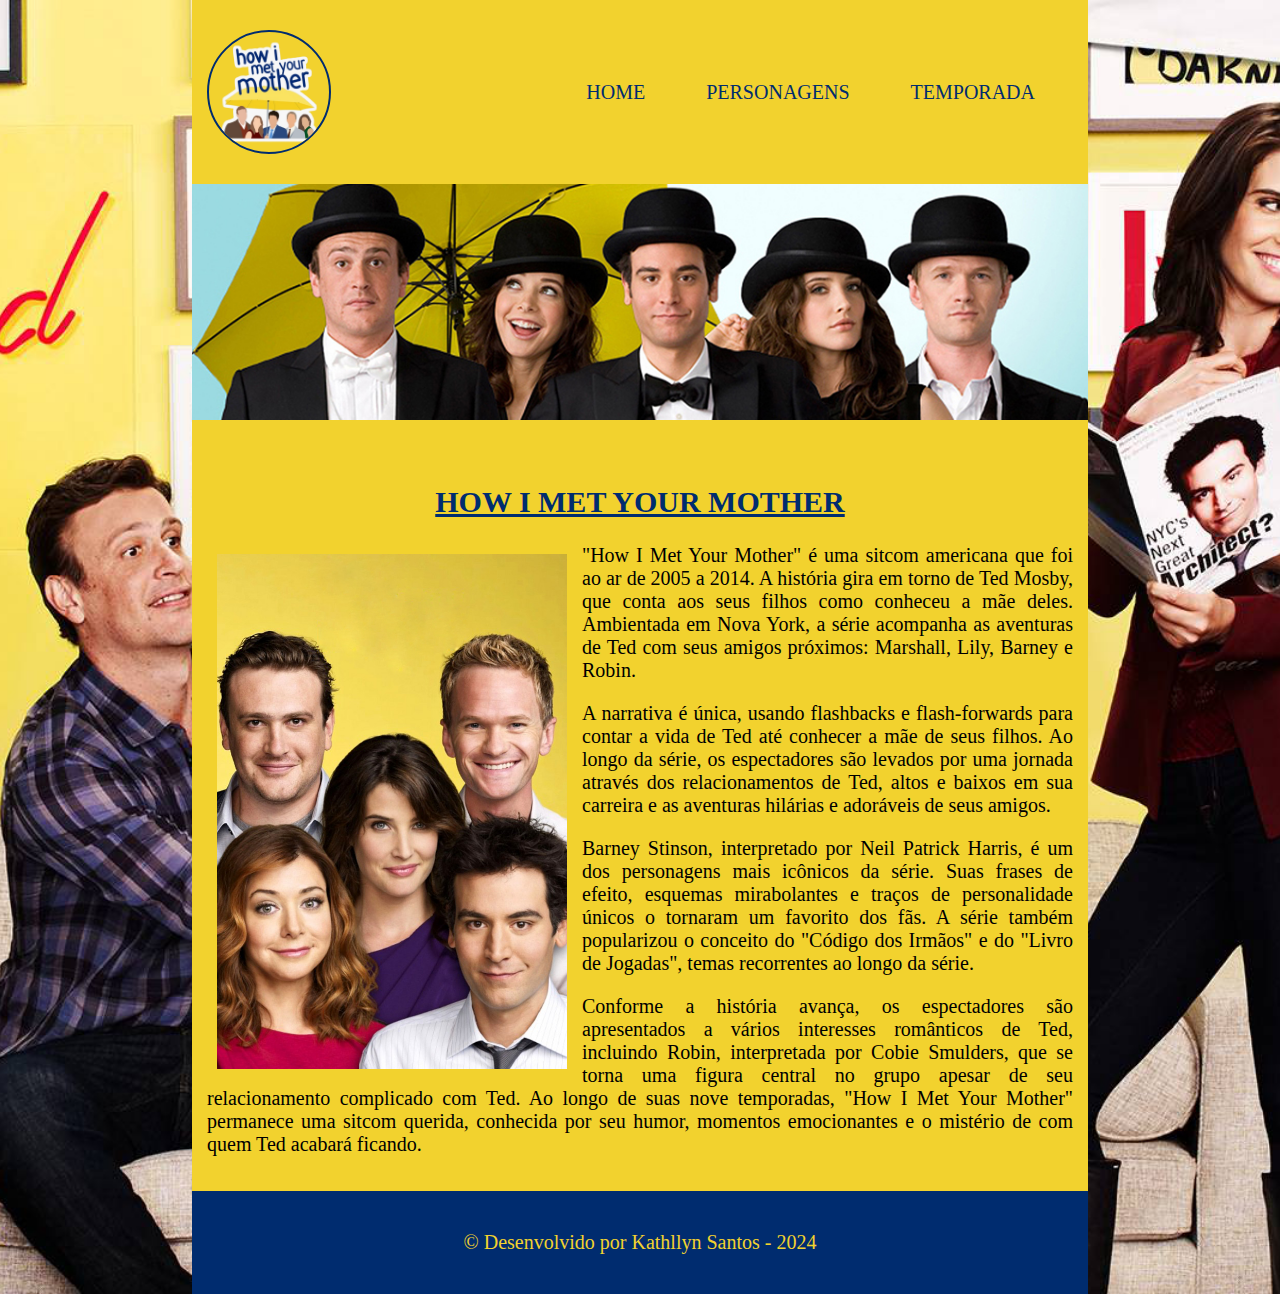
<file: index.html>
<!DOCTYPE html>
<html>
<head>
    <meta charset="UTF-8">
    <meta name="viewport" content="width=device-width, initial-scale=1.0">
    <link rel="stylesheet" href="./src/css/style.css">
    <link rel="shortcut icon" href="./src/img/How-I-Met-Your-Mother-Logo.png">
    <title>How I Met Your Mother</title>
</head>
    
    <body>
        <div class="main">
            <div class="header">
                <img src="./src/img/logo.png" alt="Logo How I Met Your Mother" class="logo">
            

            <nav class="menu">
                <ul>
                    <li><a href="#">Home</a></li>
                    <li><a href="personagens.html">Personagens</a></li>
                    <li><a href="https://vizerhd.pro/assistir-como-eu-conheci-sua-mae-dublado-online-8729/">Temporada</a></li>
                </ul>
            </nav>
        </div>

            <div class="banner">
                <img src="/src/img/Home.jpg">
            </div>

            <div class="content">
                <div class="box">
                    <h1>How I Met Your Mother</h1>
                    <img src="./src/img/banner.jpg" alt="Banner">

                    <p>
                        "How I Met Your Mother" é uma sitcom americana que foi ao ar de 2005 a 2014. A história gira em torno de Ted Mosby, que conta aos seus filhos como conheceu a mãe deles. Ambientada em Nova York, a série acompanha as aventuras de Ted com seus amigos próximos: Marshall, Lily, Barney e Robin. </p>
                    
                    <p>
                        A narrativa é única, usando flashbacks e flash-forwards para contar a vida de Ted até conhecer a mãe de seus filhos. Ao longo da série, os espectadores são levados por uma jornada através dos relacionamentos de Ted, altos e baixos em sua carreira e as aventuras hilárias e adoráveis de seus amigos.
                    </p>    

                    <p>
                        Barney Stinson, interpretado por Neil Patrick Harris, é um dos personagens mais icônicos da série. Suas frases de efeito, esquemas mirabolantes e traços de personalidade únicos o tornaram um favorito dos fãs. A série também popularizou o conceito do "Código dos Irmãos" e do "Livro de Jogadas", temas recorrentes ao longo da série.
                    </p>

                    <p>
                        Conforme a história avança, os espectadores são apresentados a vários interesses românticos de Ted, incluindo Robin, interpretada por Cobie Smulders, que se torna uma figura central no grupo apesar de seu relacionamento complicado com Ted. Ao longo de suas nove temporadas, "How I Met Your Mother" permanece uma sitcom querida, conhecida por seu humor, momentos emocionantes e o mistério de com quem Ted acabará ficando.
                    </p>
                </div>
            </div>

            <div class="footer">
                <p> &copy; Desenvolvido por Kathllyn Santos - 2024 </p>
            </div>
        </div>
    </body>
</html>
</file>
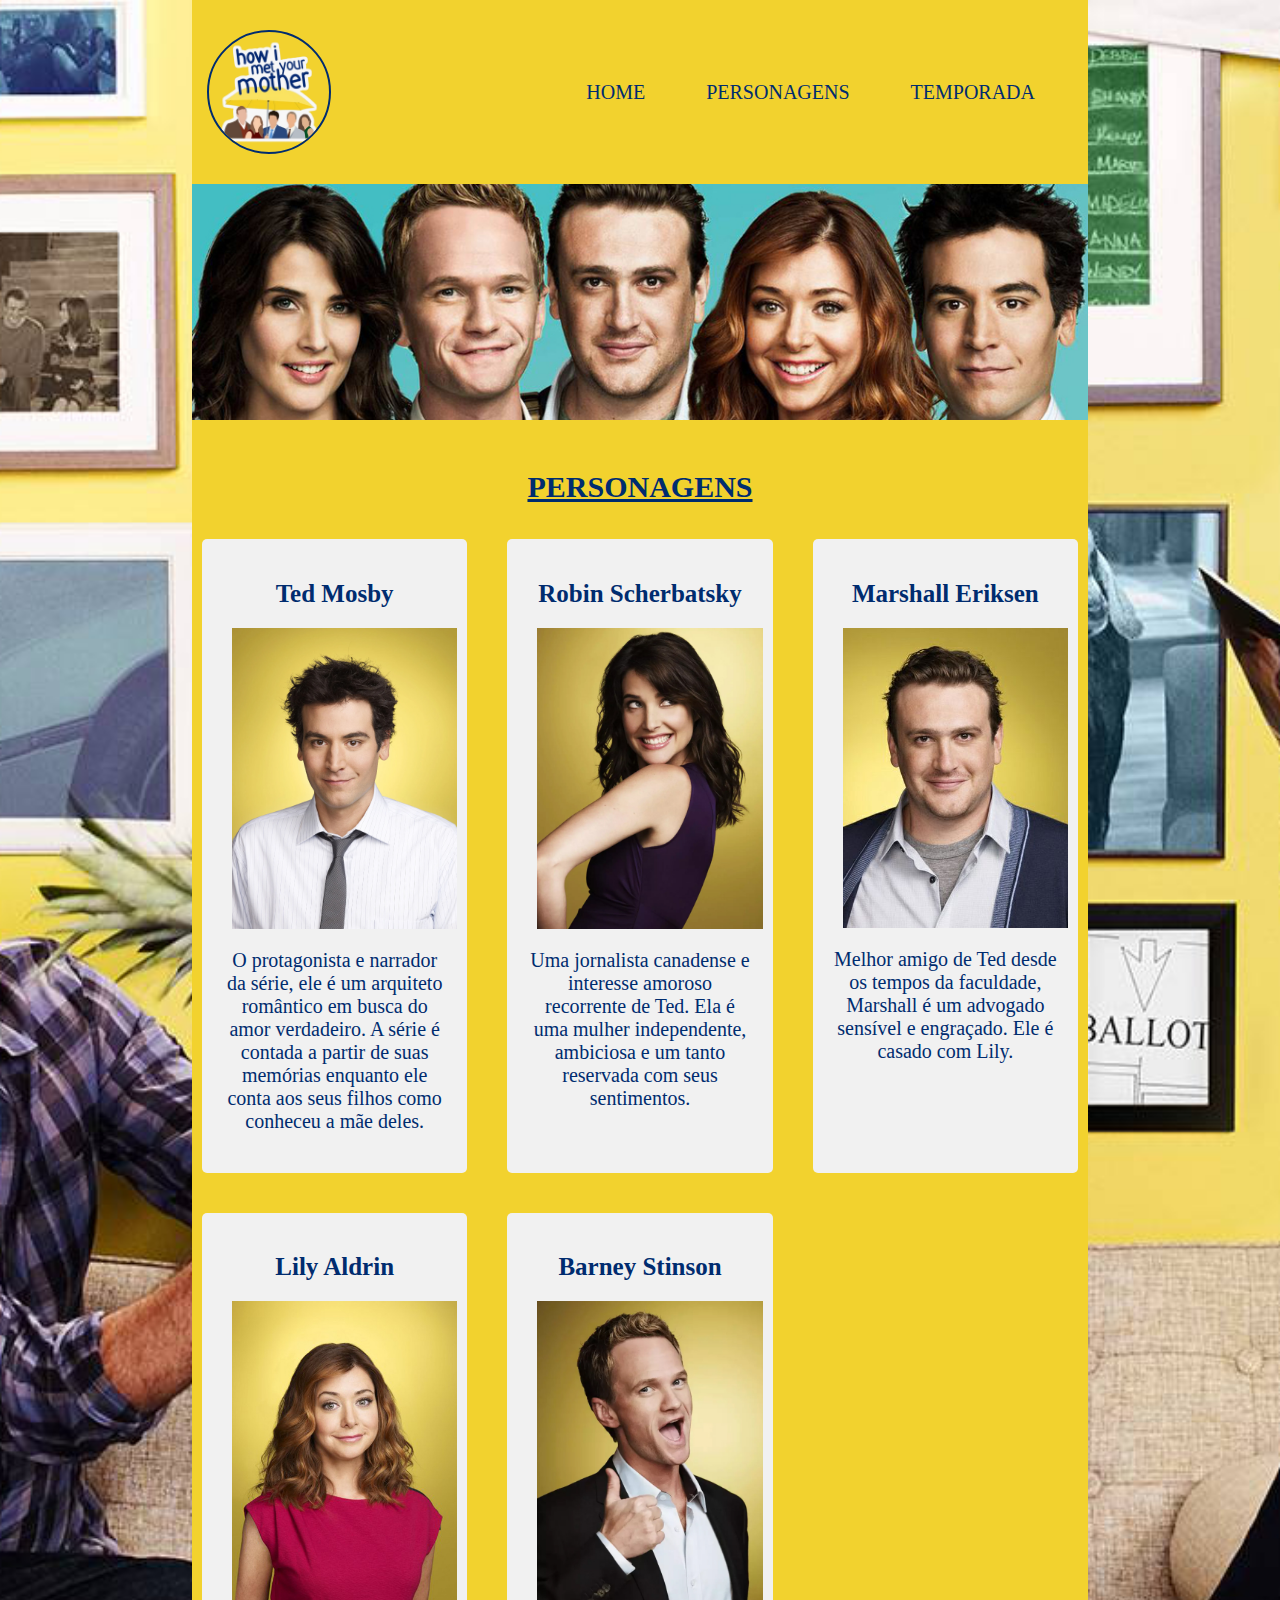
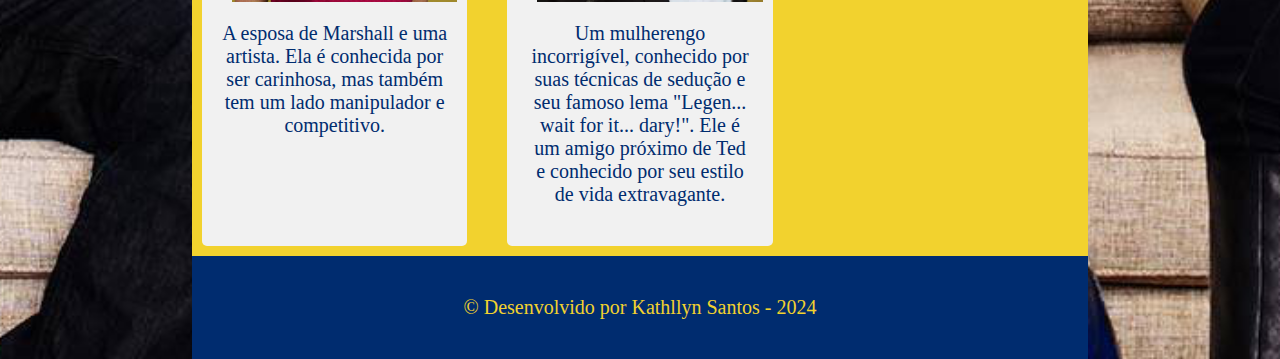
<file: personagens.html>
<!DOCTYPE html>
<html>
<head>
    <meta charset="UTF-8">
    <meta name="viewport" content="width=device-width, initial-scale=1.0">
    <link rel="stylesheet" href="./src/css/style.css">
    <link rel="shortcut icon" href="./src/img/How-I-Met-Your-Mother-Logo.png">
    <title>How I Met Your Mother</title>
</head>
    
    <body>
        <div class="main">
            <div class="header">
                <img src="./src/img/logo.png" alt="Logo How I Met Your Mother" class="logo">
            

            <nav class="menu">
                <ul>
                    <li><a href="index.html">Home</a></li>
                    <li><a href="personagens.html">Personagens</a></li>
                    <li><a href="https://vizerhd.pro/assistir-como-eu-conheci-sua-mae-dublado-online-8729/">Temporada</a></li>
                </ul>
            </nav>
        </div>

            <div class="banner">
                <img src="/src/img/personagens.jpg">
                <h1> Personagens</h1>
            </div>

            <div class="content">
                <div class="box-personagens">
                    <h2>Ted Mosby</h2>
                    <img src="src/img/Ted.jpg" alt="">
                    <p>
                        O protagonista e narrador da série, ele é um arquiteto romântico em busca do amor verdadeiro. A série é contada a partir de suas memórias enquanto ele conta aos seus filhos como conheceu a mãe deles.
                    </p>
                </div>
                <div class="box-personagens">
                    <h2>Robin Scherbatsky</h2>
                    <img src="src/img/Robin.jpg" alt="">
                    <p>
                        Uma jornalista canadense e interesse amoroso recorrente de Ted. Ela é uma mulher independente, ambiciosa e um tanto reservada com seus sentimentos.
                    </p>
                </div>

                <div class="box-personagens">
                    <h2>Marshall Eriksen</h2>
                    <img src="src/img/marshel.jpg" alt="">
                    <p>
                        Melhor amigo de Ted desde os tempos da faculdade, Marshall é um advogado sensível e engraçado. Ele é casado com Lily.
                    </p>
                </div>
                <div class="box-personagens">
                    <h2>Lily Aldrin</h2>
                    <img src="src/img/Lily.jpg" alt="">
                    <p>
                        A esposa de Marshall e uma artista. Ela é conhecida por ser carinhosa, mas também tem um lado manipulador e competitivo.
                    </p>
                </div>
                <div class="box-personagens">
                    <h2>Barney Stinson</h2>
                    <img src="src/img/barney.jpg" alt="">
                    <p>
                        Um mulherengo incorrigível, conhecido por suas técnicas de sedução e seu famoso lema "Legen... wait for it... dary!". Ele é um amigo próximo de Ted e conhecido por seu estilo de vida extravagante.
                    </p>
                </div>
            </div>

            <div class="footer">
                <p> &copy; Desenvolvido por Kathllyn Santos - 2024 </p>
            </div>
        </div>
    </body>
</html>
</file>
<file: src/css/style.css>
:root {
    --color_01: #48557F;
    --color_02: #002c6f;
    --c_yellow: #F2D22E;
    --c_gray: #f1f1f1;
}

body {
    background-image: url(../img/bg.jpg);
    background-repeat: no-repeat;
    background-position: center;
    background-size: cover;
    padding: 0;
    margin: 0;
}

.main {
    margin: auto;
    font-size: 20px;
    width: 70%;
    text-align: justify;
    background-color: var(--c_yellow);
}

.header {
    display: flex;
    justify-content: space-between;
    align-items: center;
    padding: 30px 15px;
}

.logo {
    width: 15%; 
    max-width: 120px; 
    height: auto;
    border-radius: 50%;
    border: 2px solid var(--color_02);
}
.menu ul {
    list-style-type: none;
    margin: 0;
    padding: 0;
}
.menu ul li{
    display: inline;
    margin-right: 20px;
}

.menu ul li a {
    font-size: 1em;
    text-transform: uppercase;
    padding: 10px 15px;
    margin: 3px;
    text-decoration: none;
    transition: 0.5s;
    color: var(--color_02);
}

.header .menu li a:hover {
    background-color: var(--color_02);
    color: var(--c_yellow);
    border-radius: 50px;
}

.banner img {
    width: 100%;
    height: auto;
    margin-bottom: 20px;
}

.content img {
    width: 350px;
    float: left;
    margin-right: 5px;
    padding: 10px;
}

.content {
    display: grid;
    grid-template-columns: repeat(auto-fit, minmax(250px, 1fr));
    gap: 20px;
}
h1{
    color: var(--color_02);
    font-size: 30px;
    padding: 5px;
    text-decoration: underline;
    text-transform: uppercase;
    text-align: center;
}

.box{
    padding: 15px;
}
.box h2 {
    border-bottom: 5px solid #002c6f;
}


.box-personagens {
    background-color: var(--c_gray);
    padding: 20px;
    margin: 10px;
    border-radius: 5px;
    text-align: center;
}

.box-personagens img {
    max-width: 100%;
    height: auto;
    margin-bottom: 10px;
}

.box-personagens h2 {
    margin-bottom: 10px;
    font-size: 25px;
    color:var(--color_02)
}

.box-personagens p {
    color: var(--color_02);
}

.footer {
    padding: 20px;
    text-align: center;
    background-color: var(--color_02);
    color: var(--c_yellow);
}

@media screen and (max-width: 1024px) {
    .main {
        width: 85%;
    }
}

@media screen and (max-width: 768px) {
    body {
        background-image: none;
    }

    .main {
        width: 90%; 
        font-size: 14px;
    }

    .header .logo {
        width: 12%; 
    }

    .content img {
        width: 100%;
    }

    .content p {
        padding: 5px; 
    }

    .content {
        flex-direction: column;
    }
}
</file>
